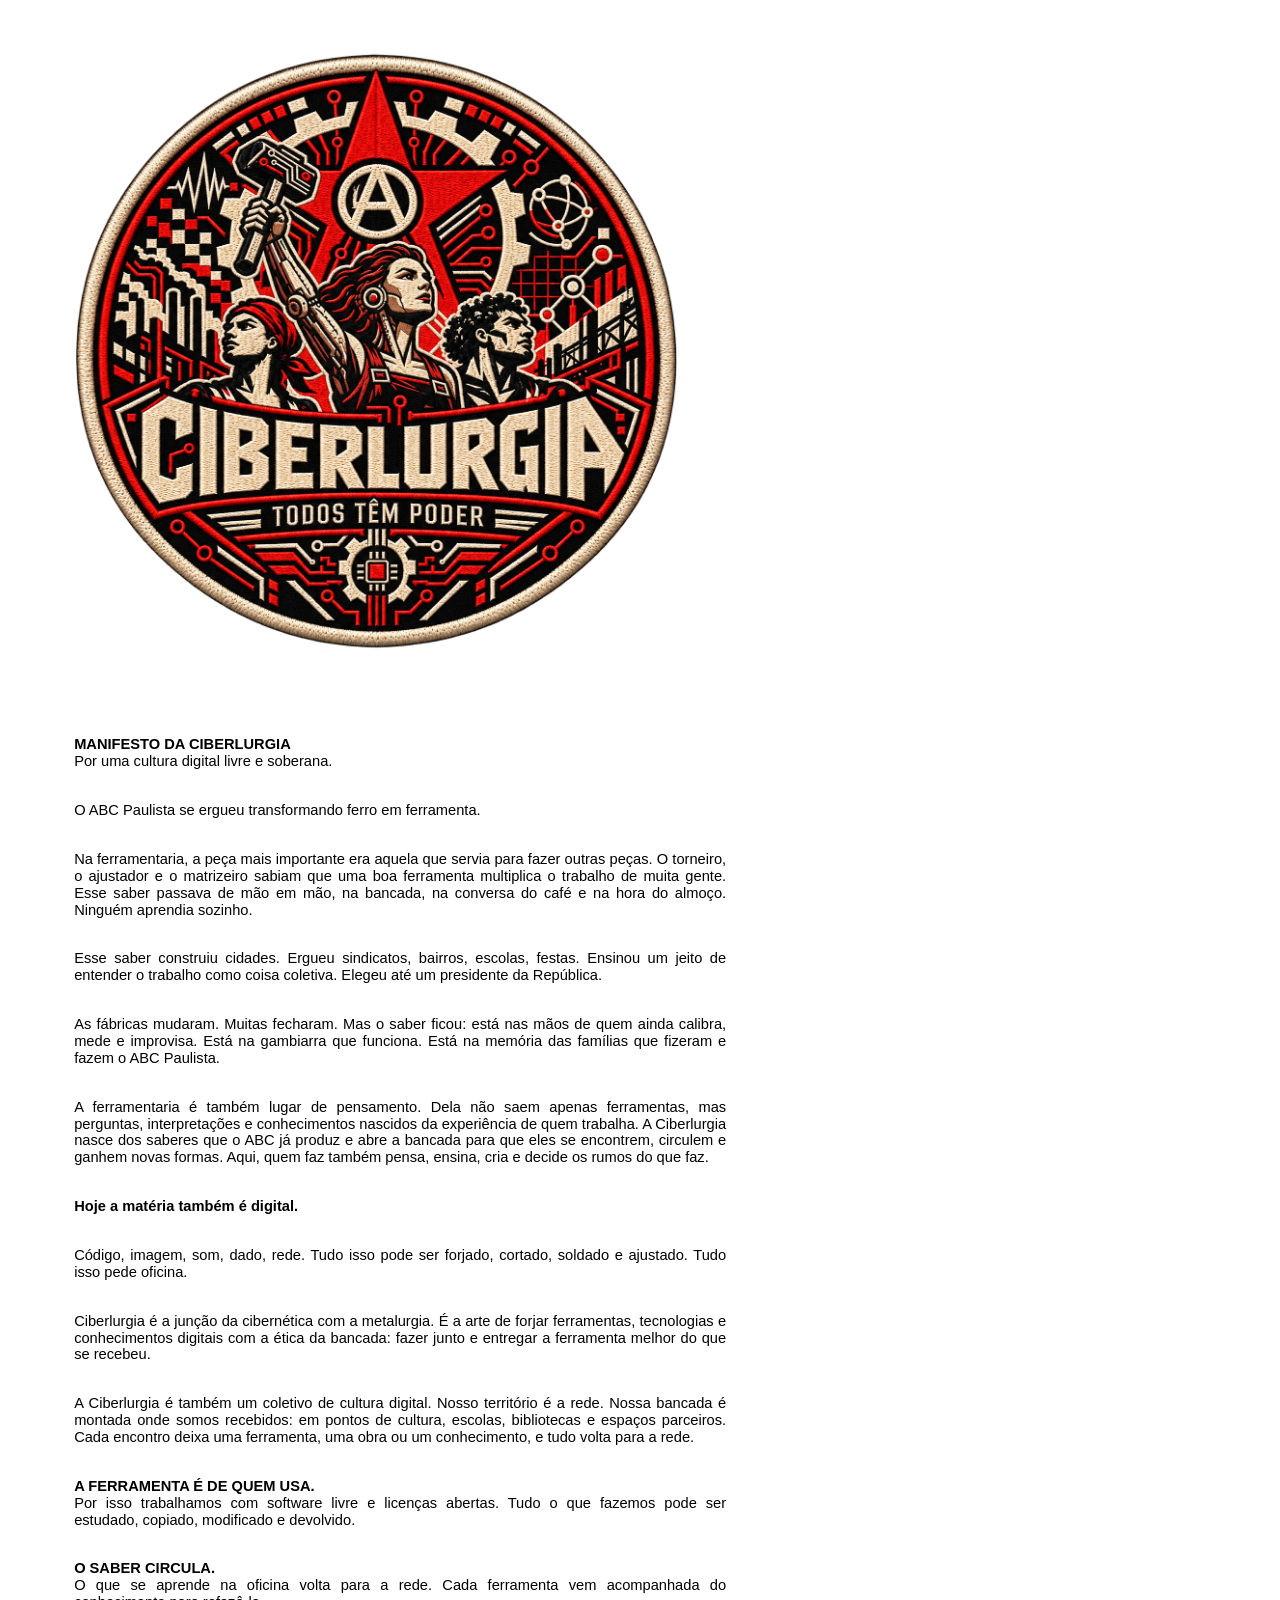
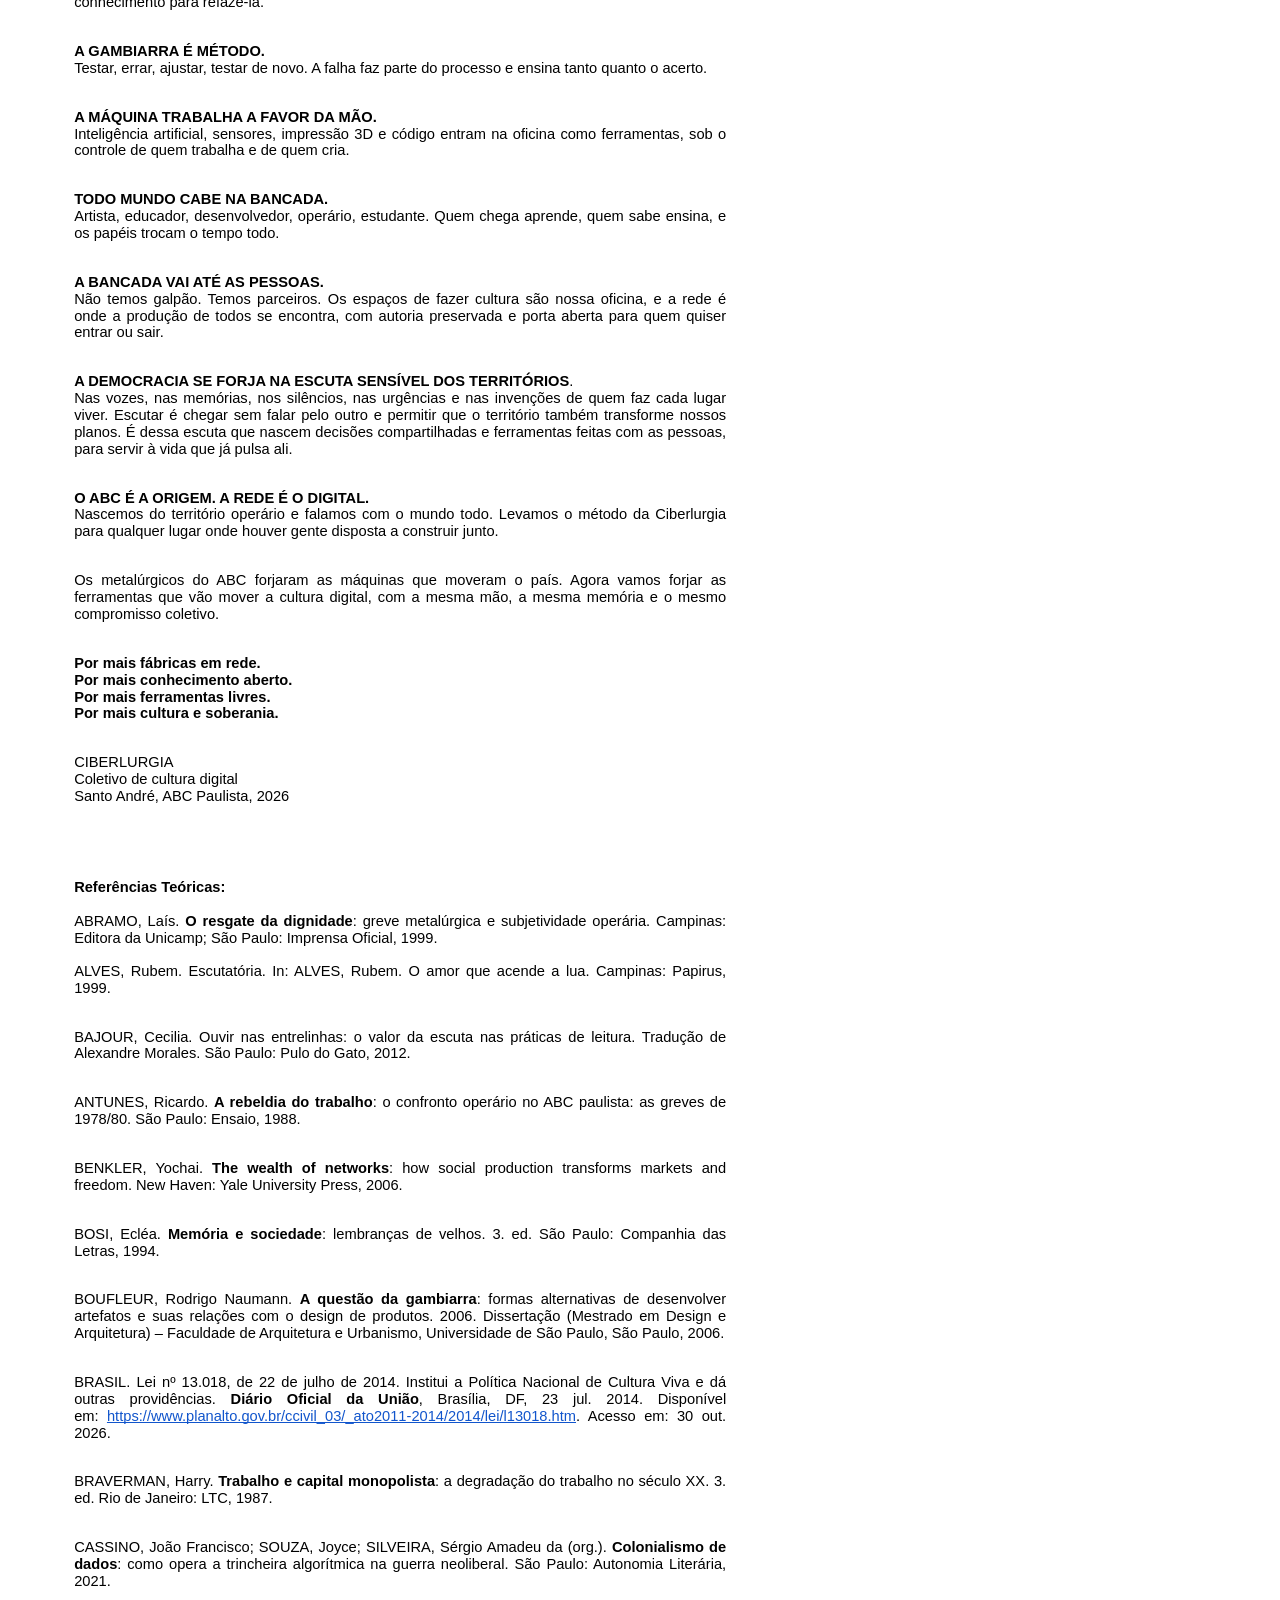
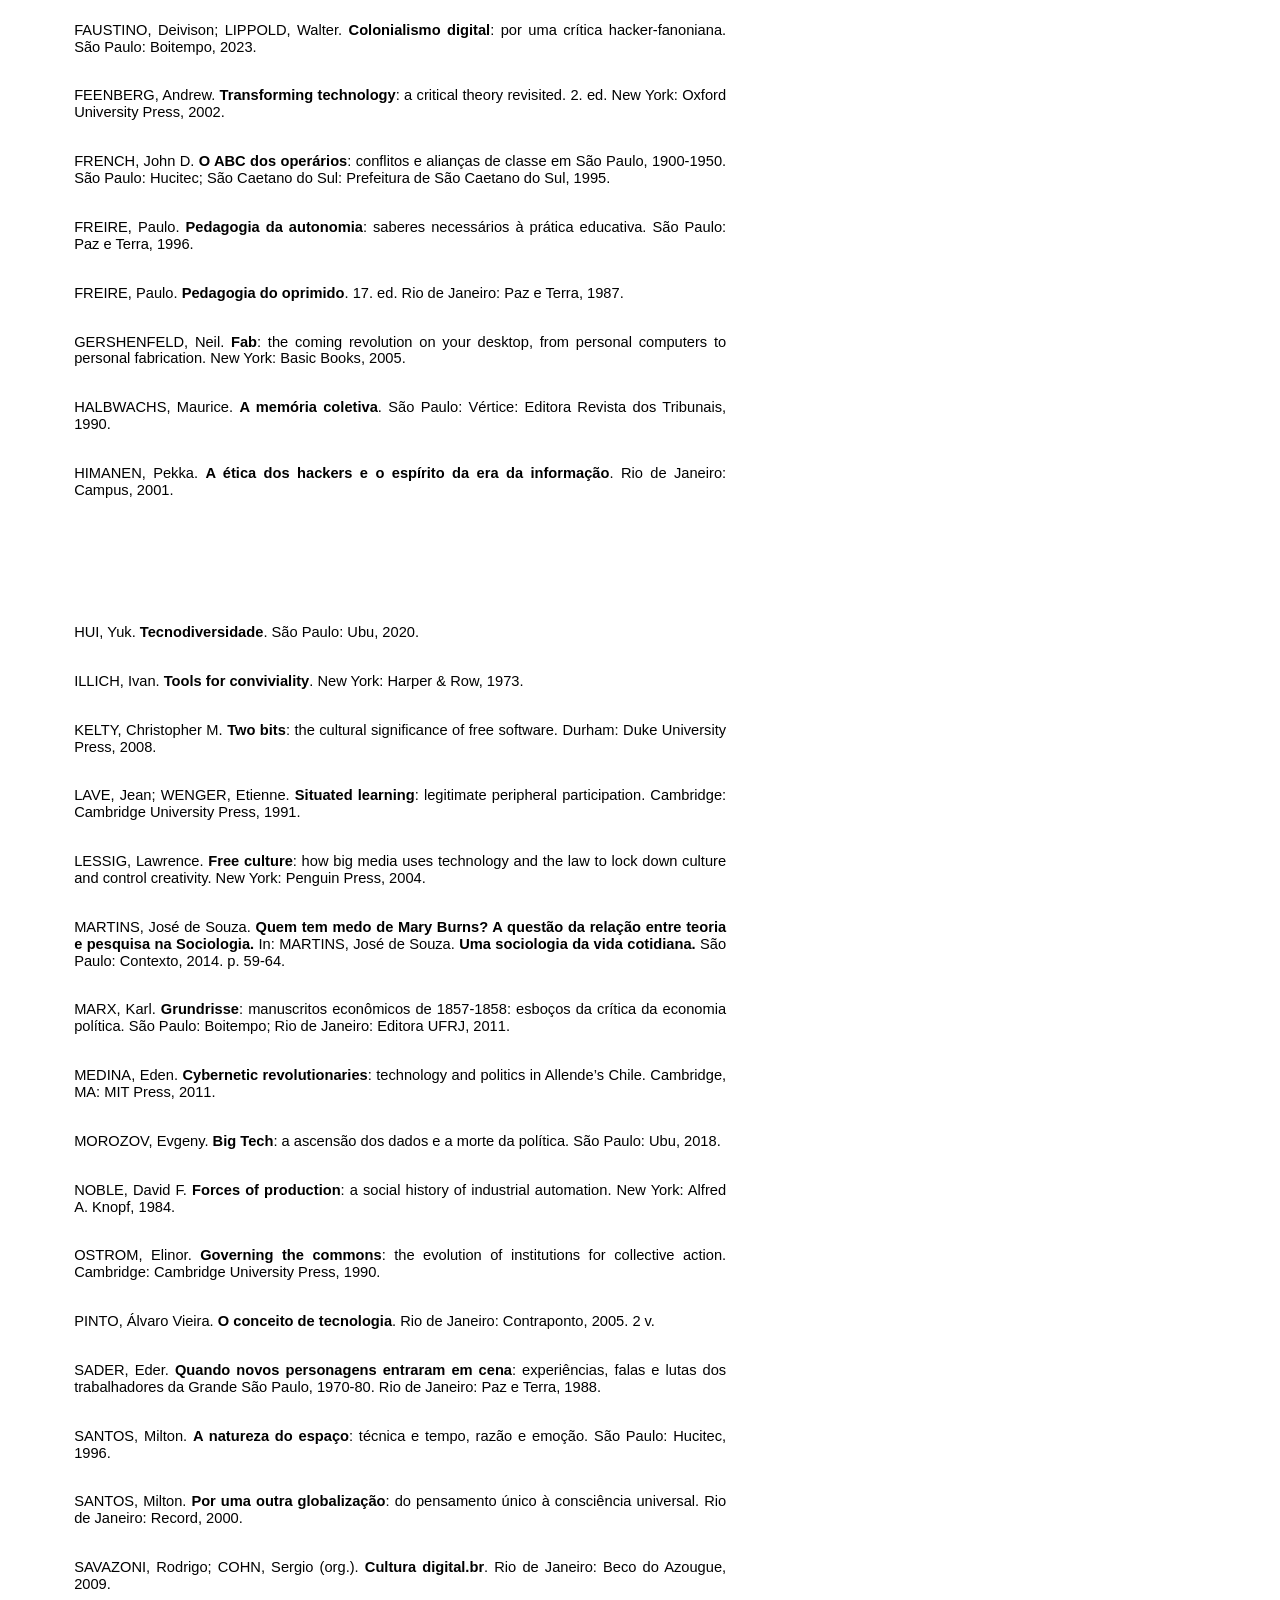
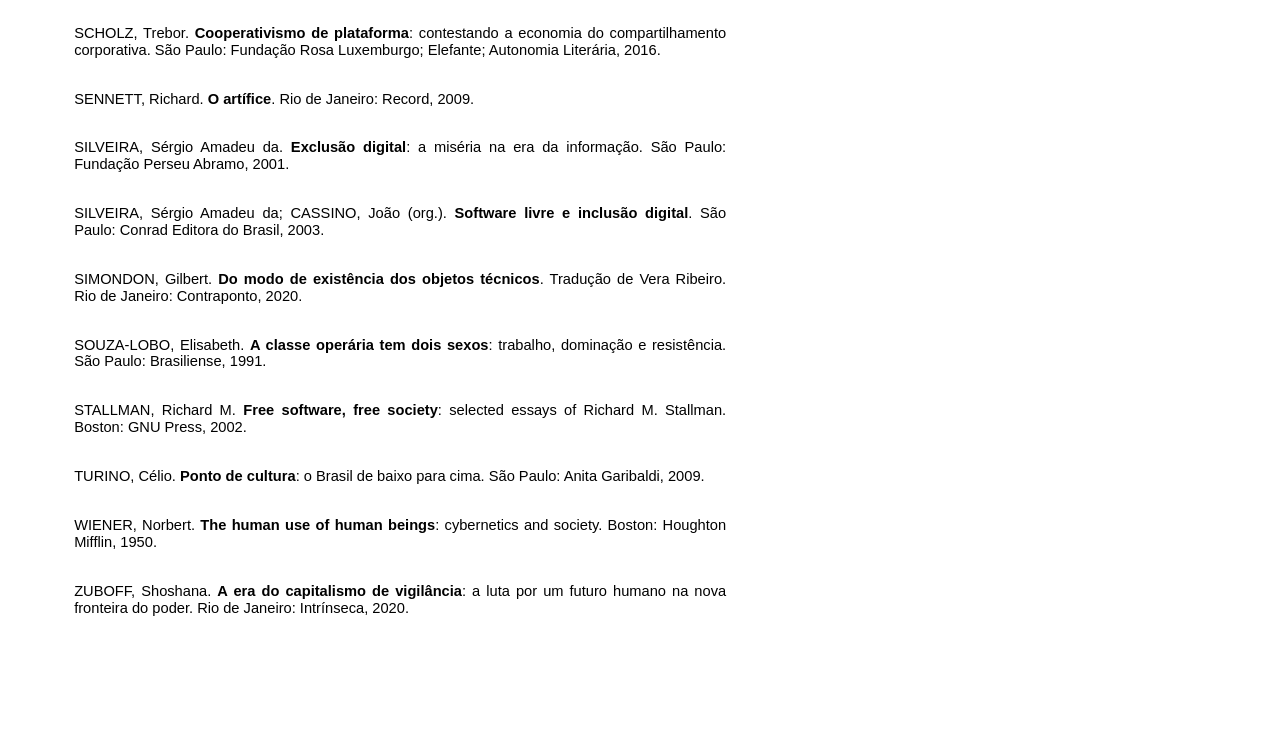
<file: _fonte/manifesto_html/MANIFESTODACIBERLURGIA.html>
<html><head><meta content="text/html; charset=UTF-8" http-equiv="content-type"><style type="text/css">ol{margin:0;padding:0}table td,table th{padding:0}.c9{color:#ff0000;font-weight:400;text-decoration:none;vertical-align:baseline;font-size:11pt;font-family:"Arial";font-style:normal}.c2{padding-top:12pt;padding-bottom:12pt;line-height:1.15;orphans:2;widows:2;text-align:justify;height:11pt}.c1{color:#000000;font-weight:400;text-decoration:none;vertical-align:baseline;font-size:11pt;font-family:"Arial";font-style:normal}.c4{padding-top:12pt;padding-bottom:12pt;line-height:1.15;orphans:2;widows:2;text-align:justify}.c3{padding-top:0pt;padding-bottom:0pt;line-height:1.15;orphans:2;widows:2;text-align:justify}.c5{color:#000000;text-decoration:none;vertical-align:baseline;font-size:11pt;font-family:"Arial";font-style:normal}.c10{text-decoration-skip-ink:none;-webkit-text-decoration-skip:none;color:#1155cc;text-decoration:underline}.c8{background-color:#ffffff;max-width:489pt;padding:21.3pt 56.7pt 56.7pt 49.6pt}.c6{color:inherit;text-decoration:inherit}.c7{height:11pt}.c0{font-weight:700}.title{padding-top:0pt;color:#000000;font-size:26pt;padding-bottom:3pt;font-family:"Arial";line-height:1.15;page-break-after:avoid;orphans:2;widows:2;text-align:left}.subtitle{padding-top:0pt;color:#666666;font-size:15pt;padding-bottom:16pt;font-family:"Arial";line-height:1.15;page-break-after:avoid;orphans:2;widows:2;text-align:left}li{color:#000000;font-size:11pt;font-family:"Arial"}p{margin:0;color:#000000;font-size:11pt;font-family:"Arial"}h1{padding-top:20pt;color:#000000;font-size:20pt;padding-bottom:6pt;font-family:"Arial";line-height:1.15;page-break-after:avoid;orphans:2;widows:2;text-align:left}h2{padding-top:18pt;color:#000000;font-size:16pt;padding-bottom:6pt;font-family:"Arial";line-height:1.15;page-break-after:avoid;orphans:2;widows:2;text-align:left}h3{padding-top:16pt;color:#434343;font-size:14pt;padding-bottom:4pt;font-family:"Arial";line-height:1.15;page-break-after:avoid;orphans:2;widows:2;text-align:left}h4{padding-top:14pt;color:#666666;font-size:12pt;padding-bottom:4pt;font-family:"Arial";line-height:1.15;page-break-after:avoid;orphans:2;widows:2;text-align:left}h5{padding-top:12pt;color:#666666;font-size:11pt;padding-bottom:4pt;font-family:"Arial";line-height:1.15;page-break-after:avoid;orphans:2;widows:2;text-align:left}h6{padding-top:12pt;color:#666666;font-size:11pt;padding-bottom:4pt;font-family:"Arial";line-height:1.15;page-break-after:avoid;font-style:italic;orphans:2;widows:2;text-align:left}</style></head><body class="c8 doc-content"><p class="c4"><span style="overflow: hidden; display: inline-block; margin: 0.00px 0.00px; border: 0.00px solid #000000; transform: rotate(0.00rad) translateZ(0px); -webkit-transform: rotate(0.00rad) translateZ(0px); width: 604.72px; height: 605.33px;"><img alt="" src="images/image1.png" style="width: 604.72px; height: 605.33px; margin-left: 0.00px; margin-top: 0.00px; transform: rotate(0.00rad) translateZ(0px); -webkit-transform: rotate(0.00rad) translateZ(0px);" title=""></span></p><p class="c2"><span class="c5 c0"></span></p><p class="c4"><span class="c0">MANIFESTO DA CIBERLURGIA<br></span><span class="c1">Por uma cultura digital livre e soberana.</span></p><p class="c4"><span class="c1">O ABC Paulista se ergueu transformando ferro em ferramenta.</span></p><p class="c4"><span class="c1">Na ferramentaria, a pe&ccedil;a mais importante era aquela que servia para fazer outras pe&ccedil;as. O torneiro, o ajustador e o matrizeiro sabiam que uma boa ferramenta multiplica o trabalho de muita gente. Esse saber passava de m&atilde;o em m&atilde;o, na bancada, na conversa do caf&eacute; e na hora do almo&ccedil;o. Ningu&eacute;m aprendia sozinho.</span></p><p class="c4"><span class="c1">Esse saber construiu cidades. Ergueu sindicatos, bairros, escolas, festas. Ensinou um jeito de entender o trabalho como coisa coletiva. Elegeu at&eacute; um presidente da Rep&uacute;blica.</span></p><p class="c4"><span class="c1">As f&aacute;bricas mudaram. Muitas fecharam. Mas o saber ficou: est&aacute; nas m&atilde;os de quem ainda calibra, mede e improvisa. Est&aacute; na gambiarra que funciona. Est&aacute; na mem&oacute;ria das fam&iacute;lias que fizeram e fazem o ABC Paulista.</span></p><p class="c4"><span>A ferramentaria &eacute; tamb&eacute;m lugar de pensamento. Dela n&atilde;o saem apenas ferramentas, mas perguntas, interpreta&ccedil;&otilde;es e conhecimentos nascidos da experi&ecirc;ncia de quem trabalha. A Ciberlurgia nasce dos saberes que o ABC j&aacute; produz e abre a bancada para que eles se encontrem, circulem e ganhem novas formas. Aqui, quem faz tamb&eacute;m pensa, ensina, cria e decide os rumos do que faz.</span></p><p class="c4"><span class="c5 c0">Hoje a mat&eacute;ria tamb&eacute;m &eacute; digital.</span></p><p class="c4"><span class="c1">C&oacute;digo, imagem, som, dado, rede. Tudo isso pode ser forjado, cortado, soldado e ajustado. Tudo isso pede oficina.</span></p><p class="c4"><span class="c1">Ciberlurgia &eacute; a jun&ccedil;&atilde;o da cibern&eacute;tica com a metalurgia. &Eacute; a arte de forjar ferramentas, tecnologias e conhecimentos digitais com a &eacute;tica da bancada: fazer junto e entregar a ferramenta melhor do que se recebeu.</span></p><p class="c4"><span class="c1">A Ciberlurgia &eacute; tamb&eacute;m um coletivo de cultura digital. Nosso territ&oacute;rio &eacute; a rede. Nossa bancada &eacute; montada onde somos recebidos: em pontos de cultura, escolas, bibliotecas e espa&ccedil;os parceiros. Cada encontro deixa uma ferramenta, uma obra ou um conhecimento, e tudo volta para a rede.</span></p><p class="c4"><span class="c0">A FERRAMENTA &Eacute; DE QUEM USA.<br></span><span class="c1">Por isso trabalhamos com software livre e licen&ccedil;as abertas. Tudo o que fazemos pode ser estudado, copiado, modificado e devolvido.</span></p><p class="c4"><span class="c0">O SABER CIRCULA.<br></span><span class="c1">O que se aprende na oficina volta para a rede. Cada ferramenta vem acompanhada do conhecimento para refaz&ecirc;-la.</span></p><p class="c4"><span class="c0">A GAMBIARRA &Eacute; M&Eacute;TODO.<br></span><span class="c1">Testar, errar, ajustar, testar de novo. A falha faz parte do processo e ensina tanto quanto o acerto.</span></p><p class="c4"><span class="c0">A M&Aacute;QUINA TRABALHA A FAVOR DA M&Atilde;O.<br></span><span class="c1">Intelig&ecirc;ncia artificial, sensores, impress&atilde;o 3D e c&oacute;digo entram na oficina como ferramentas, sob o controle de quem trabalha e de quem cria.</span></p><p class="c4"><span class="c0">TODO MUNDO CABE NA BANCADA.<br></span><span class="c1">Artista, educador, desenvolvedor, oper&aacute;rio, estudante. Quem chega aprende, quem sabe ensina, e os pap&eacute;is trocam o tempo todo.</span></p><p class="c4"><span class="c0">A BANCADA VAI AT&Eacute; AS PESSOAS.<br></span><span class="c1">N&atilde;o temos galp&atilde;o. Temos parceiros. Os espa&ccedil;os de fazer cultura s&atilde;o nossa oficina, e a rede &eacute; onde a produ&ccedil;&atilde;o de todos se encontra, com autoria preservada e porta aberta para quem quiser entrar ou sair.</span></p><p class="c4"><span class="c0">A DEMOCRACIA SE FORJA NA ESCUTA SENS&Iacute;VEL DOS TERRIT&Oacute;RIOS</span><span>.<br>Nas vozes, nas mem&oacute;rias, nos sil&ecirc;ncios, nas urg&ecirc;ncias e nas inven&ccedil;&otilde;es de quem faz cada lugar viver. Escutar &eacute; chegar sem falar pelo outro e permitir que o territ&oacute;rio tamb&eacute;m transforme nossos planos. &Eacute; dessa escuta que nascem decis&otilde;es compartilhadas e ferramentas feitas com as pessoas, para servir &agrave; vida que j&aacute; pulsa ali.</span></p><p class="c4"><span class="c0">O ABC &Eacute; A ORIGEM. A REDE &Eacute; O DIGITAL.<br></span><span class="c1">Nascemos do territ&oacute;rio oper&aacute;rio e falamos com o mundo todo. Levamos o m&eacute;todo da Ciberlurgia para qualquer lugar onde houver gente disposta a construir junto.</span></p><p class="c4"><span class="c1">Os metal&uacute;rgicos do ABC forjaram as m&aacute;quinas que moveram o pa&iacute;s. Agora vamos forjar as ferramentas que v&atilde;o mover a cultura digital, com a mesma m&atilde;o, a mesma mem&oacute;ria e o mesmo compromisso coletivo.</span></p><p class="c4"><span class="c0 c5">Por mais f&aacute;bricas em rede.<br>Por mais conhecimento aberto.<br>Por mais ferramentas livres.<br>Por mais cultura e soberania.</span></p><p class="c4"><span class="c1">CIBERLURGIA<br>Coletivo de cultura digital<br>Santo Andr&eacute;, ABC Paulista, 2026</span></p><hr style="page-break-before:always;display:none;"><p class="c3 c7"><span class="c1"></span></p><p class="c3 c7"><span class="c5 c0"></span></p><p class="c3 c7"><span class="c5 c0"></span></p><p class="c3 c7"><span class="c5 c0"></span></p><p class="c3"><span class="c0">Refer&ecirc;ncias Te&oacute;ricas:</span><span><br><br>ABRAMO, La&iacute;s. </span><span class="c0">O resgate da dignidade</span><span class="c1">: greve metal&uacute;rgica e subjetividade oper&aacute;ria. Campinas: Editora da Unicamp; S&atilde;o Paulo: Imprensa Oficial, 1999.</span></p><p class="c4"><span class="c1">ALVES, Rubem. Escutat&oacute;ria. In: ALVES, Rubem. O amor que acende a lua. Campinas: Papirus, 1999.</span></p><p class="c4"><span class="c1">BAJOUR, Cecilia. Ouvir nas entrelinhas: o valor da escuta nas pr&aacute;ticas de leitura. Tradu&ccedil;&atilde;o de Alexandre Morales. S&atilde;o Paulo: Pulo do Gato, 2012.</span></p><p class="c4"><span>ANTUNES, Ricardo. </span><span class="c0">A rebeldia do trabalho</span><span class="c1">: o confronto oper&aacute;rio no ABC paulista: as greves de 1978/80. S&atilde;o Paulo: Ensaio, 1988.</span></p><p class="c4"><span>BENKLER, Yochai. </span><span class="c0">The wealth of networks</span><span class="c1">: how social production transforms markets and freedom. New Haven: Yale University Press, 2006.</span></p><p class="c4"><span>BOSI, Ecl&eacute;a. </span><span class="c0">Mem&oacute;ria e sociedade</span><span class="c1">: lembran&ccedil;as de velhos. 3. ed. S&atilde;o Paulo: Companhia das Letras, 1994.</span></p><p class="c4"><span>BOUFLEUR, Rodrigo Naumann. </span><span class="c0">A quest&atilde;o da gambiarra</span><span class="c1">: formas alternativas de desenvolver artefatos e suas rela&ccedil;&otilde;es com o design de produtos. 2006. Disserta&ccedil;&atilde;o (Mestrado em Design e Arquitetura) &ndash; Faculdade de Arquitetura e Urbanismo, Universidade de S&atilde;o Paulo, S&atilde;o Paulo, 2006.</span></p><p class="c4"><span>BRASIL. Lei n&ordm; 13.018, de 22 de julho de 2014. Institui a Pol&iacute;tica Nacional de Cultura Viva e d&aacute; outras provid&ecirc;ncias. </span><span class="c0">Di&aacute;rio Oficial da Uni&atilde;o</span><span>, Bras&iacute;lia, DF, 23 jul. 2014. Dispon&iacute;vel em:</span><span><a class="c6" href="https://www.google.com/url?q=https://www.planalto.gov.br/ccivil_03/_ato2011-2014/2014/lei/l13018.htm&amp;sa=D&amp;source=editors&amp;ust=1794198030215941&amp;usg=AOvVaw1irsnBoz-tv5gYI1AHtKkv">&nbsp;</a></span><span class="c10"><a class="c6" href="https://www.google.com/url?q=https://www.planalto.gov.br/ccivil_03/_ato2011-2014/2014/lei/l13018.htm&amp;sa=D&amp;source=editors&amp;ust=1794198030216047&amp;usg=AOvVaw0tHBb1hdELZQdSrlCLFILx">https://www.planalto.gov.br/ccivil_03/_ato2011-2014/2014/lei/l13018.htm</a></span><span class="c1">. Acesso em: 30 out. 2026.</span></p><p class="c4"><span>BRAVERMAN, Harry. </span><span class="c0">Trabalho e capital monopolista</span><span class="c1">: a degrada&ccedil;&atilde;o do trabalho no s&eacute;culo XX. 3. ed. Rio de Janeiro: LTC, 1987.</span></p><p class="c4"><span>CASSINO, Jo&atilde;o Francisco; SOUZA, Joyce; SILVEIRA, S&eacute;rgio Amadeu da (org.). </span><span class="c0">Colonialismo de dados</span><span class="c1">: como opera a trincheira algor&iacute;tmica na guerra neoliberal. S&atilde;o Paulo: Autonomia Liter&aacute;ria, 2021.</span></p><p class="c4"><span>FAUSTINO, Deivison; LIPPOLD, Walter. </span><span class="c0">Colonialismo digital</span><span class="c1">: por uma cr&iacute;tica hacker-fanoniana. S&atilde;o Paulo: Boitempo, 2023.</span></p><p class="c4"><span>FEENBERG, Andrew. </span><span class="c0">Transforming technology</span><span class="c1">: a critical theory revisited. 2. ed. New York: Oxford University Press, 2002.</span></p><p class="c4"><span>FRENCH, John D. </span><span class="c0">O ABC dos oper&aacute;rios</span><span class="c1">: conflitos e alian&ccedil;as de classe em S&atilde;o Paulo, 1900-1950. S&atilde;o Paulo: Hucitec; S&atilde;o Caetano do Sul: Prefeitura de S&atilde;o Caetano do Sul, 1995.</span></p><p class="c4"><span>FREIRE, Paulo. </span><span class="c0">Pedagogia da autonomia</span><span class="c1">: saberes necess&aacute;rios &agrave; pr&aacute;tica educativa. S&atilde;o Paulo: Paz e Terra, 1996.</span></p><p class="c4"><span>FREIRE, Paulo. </span><span class="c0">Pedagogia do oprimido</span><span class="c1">. 17. ed. Rio de Janeiro: Paz e Terra, 1987.</span></p><p class="c4"><span>GERSHENFELD, Neil. </span><span class="c0">Fab</span><span class="c1">: the coming revolution on your desktop, from personal computers to personal fabrication. New York: Basic Books, 2005.</span></p><p class="c4"><span>HALBWACHS, Maurice. </span><span class="c0">A mem&oacute;ria coletiva</span><span class="c1">. S&atilde;o Paulo: V&eacute;rtice: Editora Revista dos Tribunais, 1990.</span></p><p class="c4"><span>HIMANEN, Pekka. </span><span class="c0">A &eacute;tica dos hackers e o esp&iacute;rito da era da informa&ccedil;&atilde;o</span><span class="c1">. Rio de Janeiro: Campus, 2001.</span></p><p class="c2"><span class="c1"></span></p><p class="c2"><span class="c1"></span></p><p class="c4"><span>HUI, Yuk. </span><span class="c0">Tecnodiversidade</span><span class="c1">. S&atilde;o Paulo: Ubu, 2020.</span></p><p class="c4"><span>ILLICH, Ivan. </span><span class="c0">Tools for conviviality</span><span class="c1">. New York: Harper &amp; Row, 1973.</span></p><p class="c4"><span>KELTY, Christopher M. </span><span class="c0">Two bits</span><span class="c1">: the cultural significance of free software. Durham: Duke University Press, 2008.</span></p><p class="c4"><span>LAVE, Jean; WENGER, Etienne. </span><span class="c0">Situated learning</span><span class="c1">: legitimate peripheral participation. Cambridge: Cambridge University Press, 1991.</span></p><p class="c4"><span>LESSIG, Lawrence. </span><span class="c0">Free culture</span><span class="c1">: how big media uses technology and the law to lock down culture and control creativity. New York: Penguin Press, 2004.</span></p><p class="c4"><span>MARTINS, Jos&eacute; de Souza. </span><span class="c0">Quem tem medo de Mary Burns? A quest&atilde;o da rela&ccedil;&atilde;o entre teoria e pesquisa na Sociologia.</span><span>&nbsp;In: MARTINS, Jos&eacute; de Souza. </span><span class="c0">Uma sociologia da vida cotidiana.</span><span class="c1">&nbsp;S&atilde;o Paulo: Contexto, 2014. p. 59-64.</span></p><p class="c4"><span>MARX, Karl. </span><span class="c0">Grundrisse</span><span class="c1">: manuscritos econ&ocirc;micos de 1857-1858: esbo&ccedil;os da cr&iacute;tica da economia pol&iacute;tica. S&atilde;o Paulo: Boitempo; Rio de Janeiro: Editora UFRJ, 2011.</span></p><p class="c4"><span>MEDINA, Eden. </span><span class="c0">Cybernetic revolutionaries</span><span class="c1">: technology and politics in Allende&rsquo;s Chile. Cambridge, MA: MIT Press, 2011.</span></p><p class="c4"><span>MOROZOV, Evgeny. </span><span class="c0">Big Tech</span><span class="c1">: a ascens&atilde;o dos dados e a morte da pol&iacute;tica. S&atilde;o Paulo: Ubu, 2018.</span></p><p class="c4"><span>NOBLE, David F. </span><span class="c0">Forces of production</span><span class="c1">: a social history of industrial automation. New York: Alfred A. Knopf, 1984.</span></p><p class="c4"><span>OSTROM, Elinor. </span><span class="c0">Governing the commons</span><span class="c1">: the evolution of institutions for collective action. Cambridge: Cambridge University Press, 1990.</span></p><p class="c4"><span>PINTO, &Aacute;lvaro Vieira. </span><span class="c0">O conceito de tecnologia</span><span class="c1">. Rio de Janeiro: Contraponto, 2005. 2 v.</span></p><p class="c4"><span>SADER, Eder. </span><span class="c0">Quando novos personagens entraram em cena</span><span class="c1">: experi&ecirc;ncias, falas e lutas dos trabalhadores da Grande S&atilde;o Paulo, 1970-80. Rio de Janeiro: Paz e Terra, 1988.</span></p><p class="c4"><span>SANTOS, Milton. </span><span class="c0">A natureza do espa&ccedil;o</span><span class="c1">: t&eacute;cnica e tempo, raz&atilde;o e emo&ccedil;&atilde;o. S&atilde;o Paulo: Hucitec, 1996.</span></p><p class="c4"><span>SANTOS, Milton. </span><span class="c0">Por uma outra globaliza&ccedil;&atilde;o</span><span class="c1">: do pensamento &uacute;nico &agrave; consci&ecirc;ncia universal. Rio de Janeiro: Record, 2000.</span></p><p class="c4"><span>SAVAZONI, Rodrigo; COHN, Sergio (org.). </span><span class="c0">Cultura digital.br</span><span class="c1">. Rio de Janeiro: Beco do Azougue, 2009.</span></p><p class="c4"><span>SCHOLZ, Trebor. </span><span class="c0">Cooperativismo de plataforma</span><span class="c1">: contestando a economia do compartilhamento corporativa. S&atilde;o Paulo: Funda&ccedil;&atilde;o Rosa Luxemburgo; Elefante; Autonomia Liter&aacute;ria, 2016.</span></p><p class="c4"><span>SENNETT, Richard. </span><span class="c0">O art&iacute;fice</span><span class="c1">. Rio de Janeiro: Record, 2009.</span></p><p class="c4"><span>SILVEIRA, S&eacute;rgio Amadeu da. </span><span class="c0">Exclus&atilde;o digital</span><span class="c1">: a mis&eacute;ria na era da informa&ccedil;&atilde;o. S&atilde;o Paulo: Funda&ccedil;&atilde;o Perseu Abramo, 2001.</span></p><p class="c4"><span>SILVEIRA, S&eacute;rgio Amadeu da; CASSINO, Jo&atilde;o (org.). </span><span class="c0">Software livre e inclus&atilde;o digital</span><span class="c1">. S&atilde;o Paulo: Conrad Editora do Brasil, 2003.</span></p><p class="c4"><span>SIMONDON, Gilbert. </span><span class="c0">Do modo de exist&ecirc;ncia dos objetos t&eacute;cnicos</span><span class="c1">. Tradu&ccedil;&atilde;o de Vera Ribeiro. Rio de Janeiro: Contraponto, 2020.</span></p><p class="c4"><span>SOUZA-LOBO, Elisabeth. </span><span class="c0">A classe oper&aacute;ria tem dois sexos</span><span class="c1">: trabalho, domina&ccedil;&atilde;o e resist&ecirc;ncia. S&atilde;o Paulo: Brasiliense, 1991.</span></p><p class="c4"><span>STALLMAN, Richard M. </span><span class="c0">Free software, free society</span><span class="c1">: selected essays of Richard M. Stallman. Boston: GNU Press, 2002.</span></p><p class="c4"><span>TURINO, C&eacute;lio. </span><span class="c0">Ponto de cultura</span><span class="c1">: o Brasil de baixo para cima. S&atilde;o Paulo: Anita Garibaldi, 2009.</span></p><p class="c4"><span>WIENER, Norbert. </span><span class="c0">The human use of human beings</span><span class="c1">: cybernetics and society. Boston: Houghton Mifflin, 1950.</span></p><p class="c4"><span>ZUBOFF, Shoshana. </span><span class="c0">A era do capitalismo de vigil&acirc;ncia</span><span class="c1">: a luta por um futuro humano na nova fronteira do poder. Rio de Janeiro: Intr&iacute;nseca, 2020.</span></p><p class="c3 c7"><span class="c1"></span></p></body></html>
</file>
